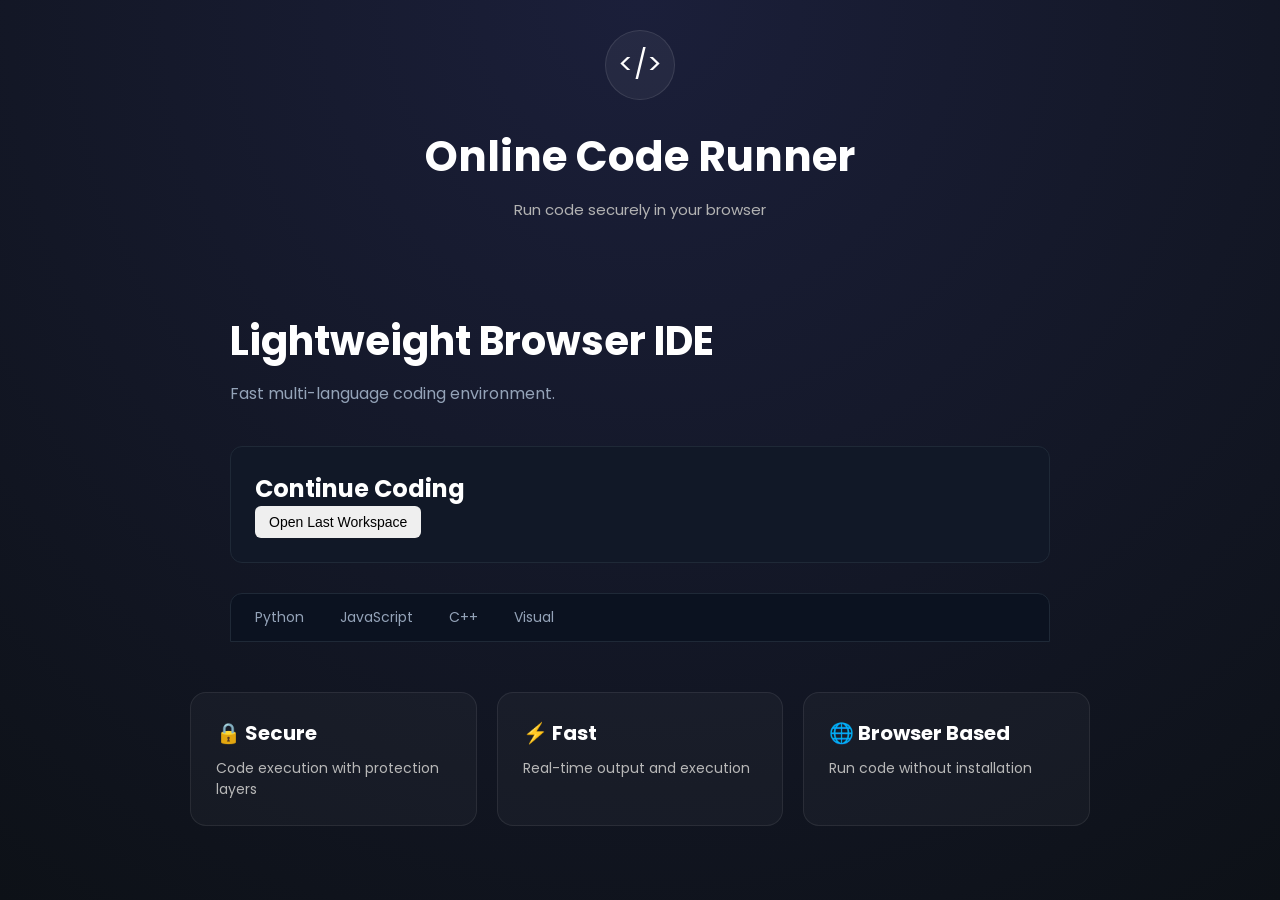
<file: frontend/index.html>
<!DOCTYPE html>
<html lang="en">

<head>

    <meta charset="UTF-8">

    <meta name="viewport" content="width=device-width, initial-scale=1.0">

    <title>Online Code Runner</title>

    <link rel="stylesheet" href="style.css">

    <link rel="preconnect" href="https://fonts.googleapis.com">

    <link rel="preconnect" href="https://fonts.gstatic.com" crossorigin>

    <link href="https://fonts.googleapis.com/css2?family=Poppins:wght@300;400;500;600;700&display=swap"
        rel="stylesheet">

</head>

<body>

    <div class="container">

        <div class="hero">

            <div class="logo">
                &lt;/&gt;
            </div>

            <h1>Online Code Runner</h1>

            <p>
                Run code securely in your browser
            </p>

        </div>

<div class="dashboard">

    <div class="hero-section">

        <h1>

            Lightweight Browser IDE

        </h1>

        <p>

            Fast multi-language coding environment.

        </p>

    </div>

    <div class="continue-card">

        <h2>

            Continue Coding

        </h2>

        <button
        onclick="continueWorkspace()">

            Open Last Workspace

        </button>

    </div>

<div class="editor-tabs">

    <a href="python.html"
    class="tab-link">

        Python

    </a>

    <a href="javascript.html"
    class="tab-link">

        JavaScript

    </a>

    <a href="cpp.html"
    class="tab-link">

        C++

    </a>

    <a href="visual.html"
    class="tab-link">

        Visual

    </a>

</div>

</div>

        <div class="features">

            <div class="feature-box">

                <h3>🔒 Secure</h3>

                <p>
                    Code execution with protection layers
                </p>

            </div>

            <div class="feature-box">

                <h3>⚡ Fast</h3>

                <p>
                    Real-time output and execution
                </p>

            </div>

            <div class="feature-box">

                <h3>🌐 Browser Based</h3>

                <p>
                    Run code without installation
                </p>

            </div>

        </div>

    </div>

            <script>

            function continueWorkspace() {

                const lastEditor =

                    localStorage.getItem(
                        "lastEditor"
                    );

                if (

                    lastEditor
                ) {

                    window.location.href =
                    lastEditor;
                }

    else {

        window.location.href =
        "python.html";
    }
}

</script>

</body>

</html>
</file>
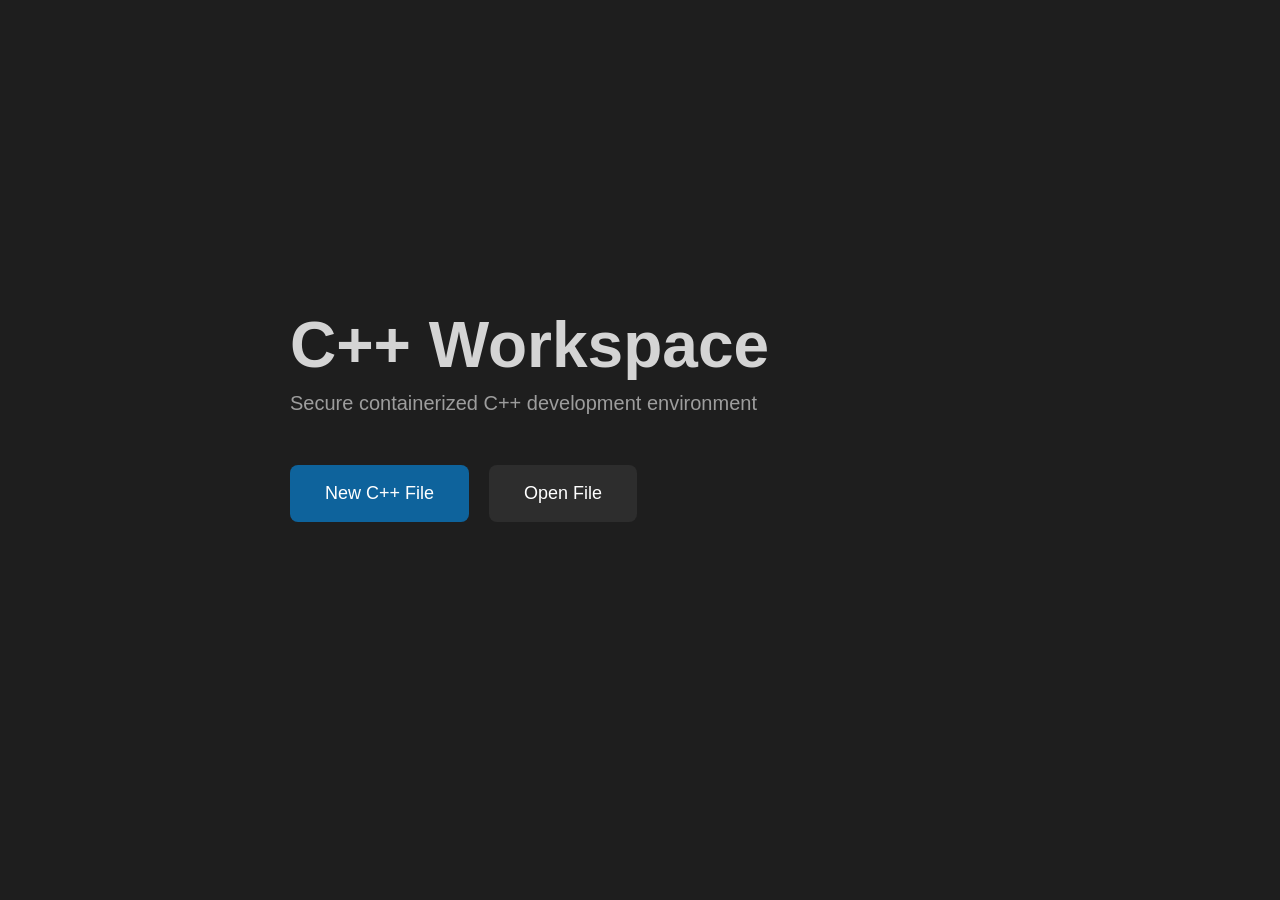
<file: frontend/cpp-home.html>
<!DOCTYPE html>
<html>

<head>

    <title>C++ Workspace</title>

    <link rel="stylesheet" href="style.css">

</head>

<body class="welcome-body">

    <div class="welcome-container">

        <h1>C++ Workspace</h1>

        <p class="welcome-subtitle">

            Secure containerized C++ development environment

        </p>

        <div class="welcome-actions">

            <a
            href="cpp.html"

            onclick="
localStorage.removeItem(
'cppFile'
)
">

                <button class="welcome-btn">

                    New C++ File

                </button>

            </a>

            <label
            class="welcome-btn secondary-btn">

                Open File

                <input

                    type="file"

                    id="cppFileInput"

                    hidden

                    accept=".cpp"

                >

            </label>

        </div>

    </div>

    <script src="open-cpp-file.js"></script>

</body>

</html>
</file>
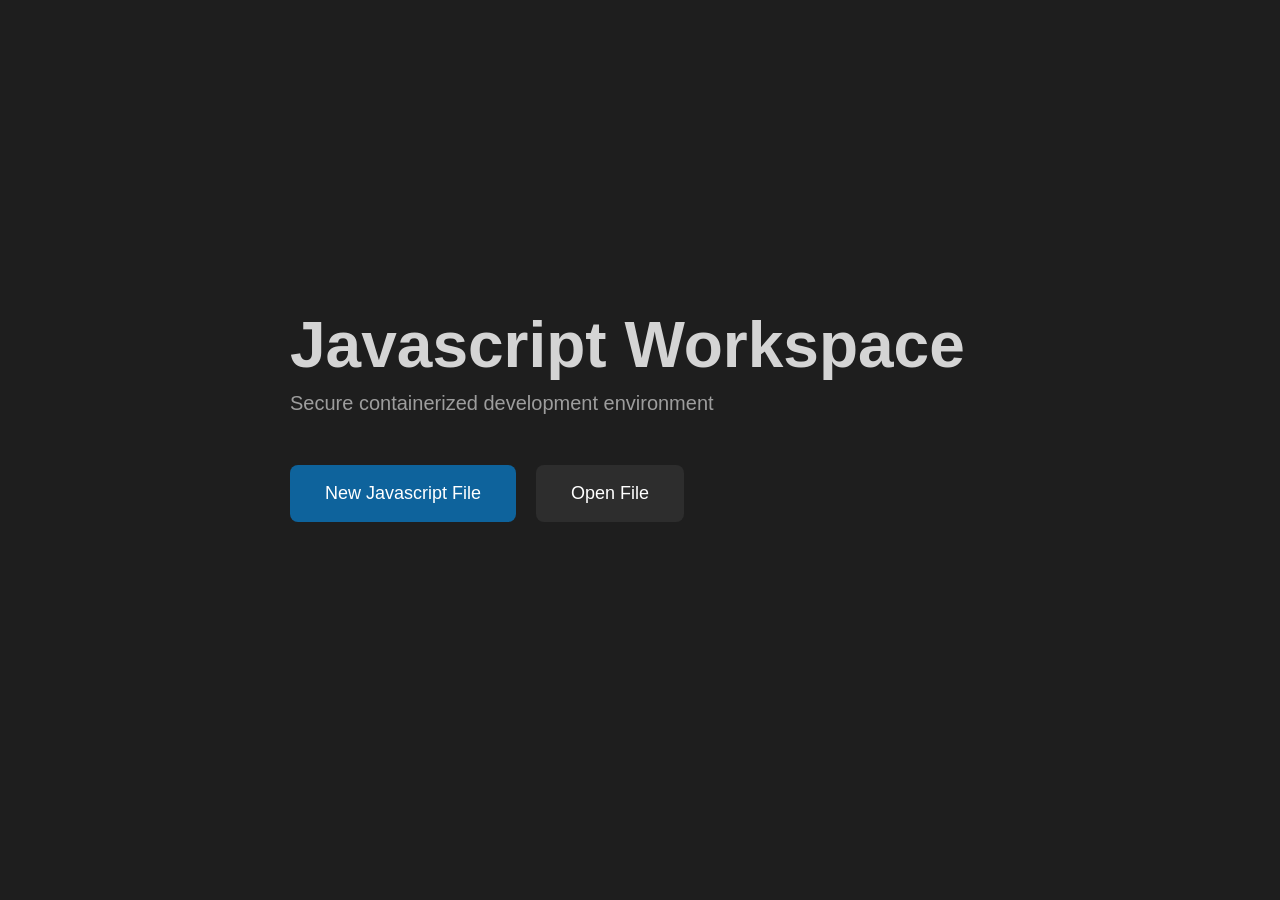
<file: frontend/javascript-home.html>
<!DOCTYPE html>
<html>

<head>

    <title>Javascript Workspace</title>

    <link rel="stylesheet" href="style.css">

</head>

<body class="welcome-body">

    <div class="welcome-container">

        <h1>Javascript Workspace</h1>

        <p class="welcome-subtitle">

            Secure containerized development environment

        </p>

        <div class="welcome-actions">

            <a href="javascript.html"

             onclick="
             localStorage.removeItem(
             'javascriptFile',
             )
             ">

                <button class="welcome-btn">

                    New Javascript File

                </button>

            </a>

            <label
            class="welcome-btn secondary-btn">

                Open File

                <input

                    type="file"

                    id="fileInput"

                    hidden

                    accept=".js"

                >

            </label>

        </div>

    </div>

    <script src="open-js-file.js"></script>

</body>

</html>
</file>
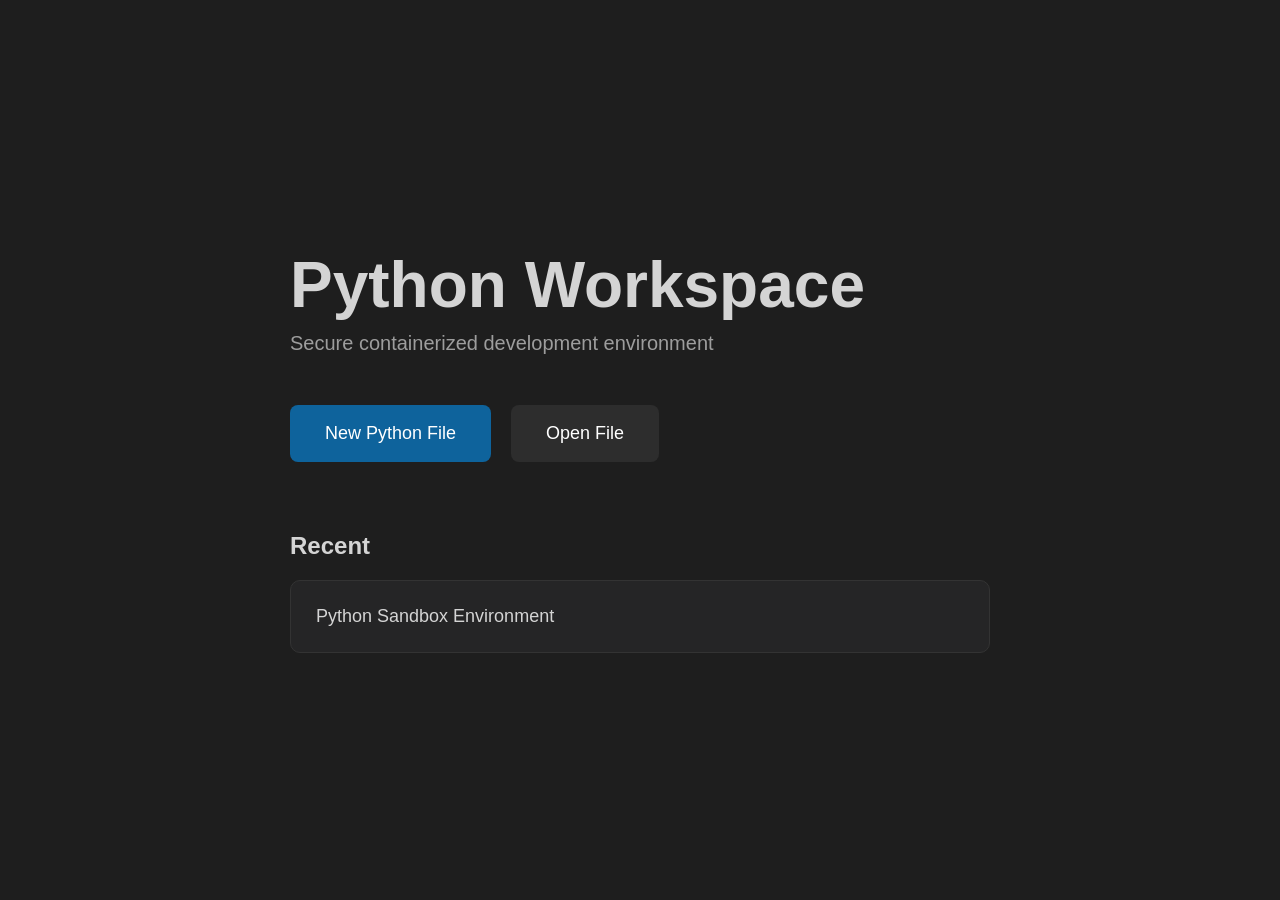
<file: frontend/python-home.html>
<!DOCTYPE html>
<html>

<head>

    <title>Python Workspace</title>

    <link rel="stylesheet" href="style.css">

</head>

<body class="welcome-body">

    <div class="welcome-container">

        <h1>Python Workspace</h1>

        <p class="welcome-subtitle">

            Secure containerized development environment

        </p>

        <div class="welcome-actions">

            <a href="python.html"

              onclick="
              localStorage.removeItem(
              'pythonFile',
               )
               ">

                <button class="welcome-btn">

                    New Python File

                </button>

            </a>

          <label
          class="welcome-btn secondary-btn">

              Open File

              <input

                  type="file"

                  id="fileInput"

                  hidden

                  accept=".py"

              >

          </label>

        </div>

        <div class="recent-section">

            <h2>Recent</h2>

            <div class="recent-card">

                Python Sandbox Environment

            </div>

        </div>

    </div>

<script src="open-file.js"></script>

</body>

</html>
</file>
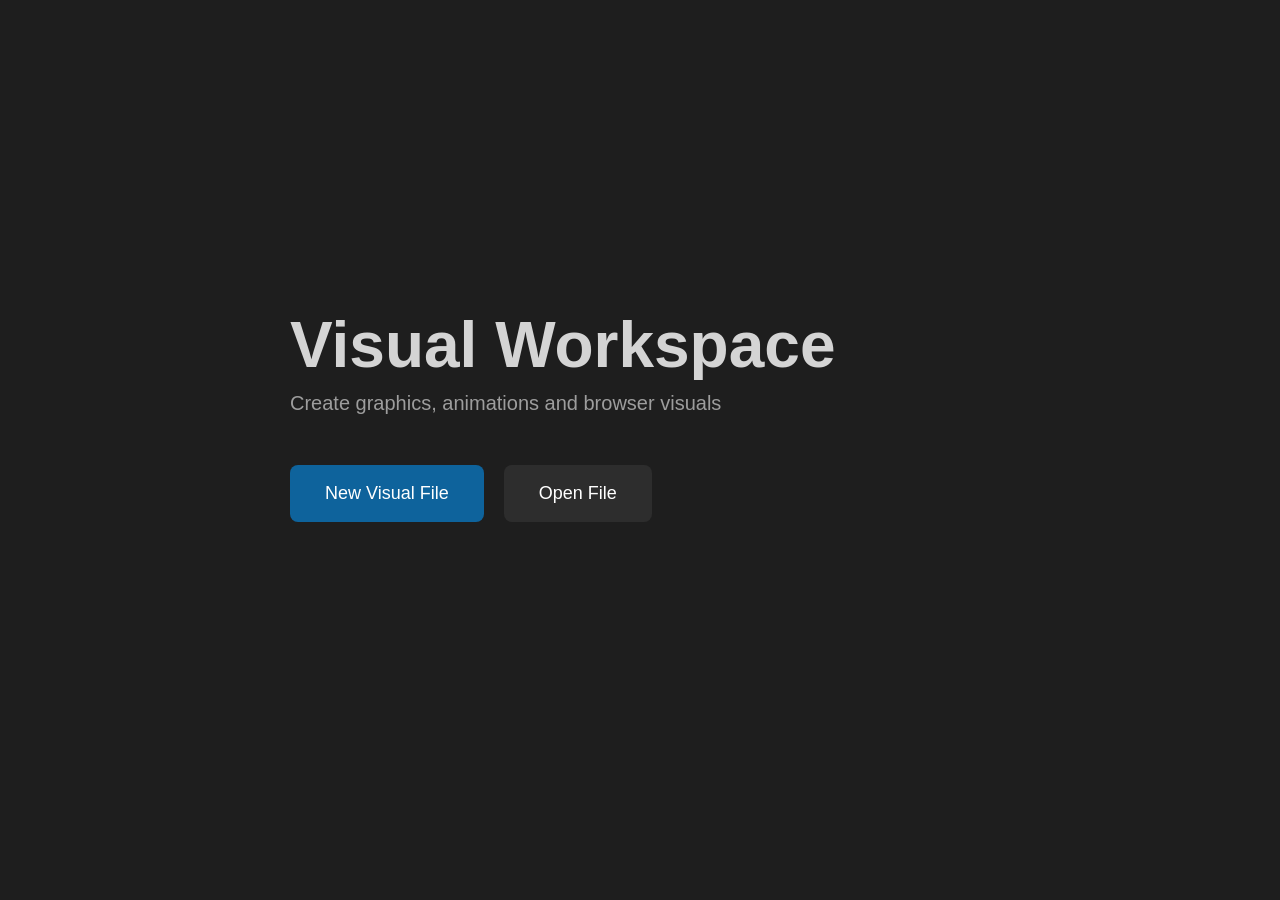
<file: frontend/visual-home.html>
<!DOCTYPE html>
<html>

<head>

    <title>Visual Workspace</title>

    <link rel="stylesheet" href="style.css">

</head>

<body class="welcome-body">

    <div class="welcome-container">

        <h1>Visual Workspace</h1>

        <p class="welcome-subtitle">

            Create graphics, animations and browser visuals

        </p>

       <div class="welcome-actions">

    <a href="visual.html">

        <button class="welcome-btn">

            New Visual File

        </button>

    </a>

        <label
        class="welcome-btn secondary-btn">

            Open File

            <input

                type="file"

                id="visualFileInput"

                hidden

                accept=".html"

            >

        </label>

          </div>
    </div>

  <script src="open-visual-file.js"></script>

</body>

</html>
</file>
<file: frontend/style.css>
* {
    margin: 0;
    padding: 0;
    box-sizing: border-box;
}

body {

    font-family: 'Poppins', sans-serif;

    background:
        radial-gradient(circle at top, #1b1f3a, #0d1117);

    color: white;

    min-height: 100vh;

    padding: 30px 20px;
}

.dashboard {

    padding: 40px;

    color: white;
}

.hero-section h1 {

    font-size: 40px;

    margin-bottom: 10px;
}

.hero-section p {

    color: #94a3b8;

    margin-bottom: 40px;
}

.continue-card {

    background: #111827;

    padding: 24px;

    border-radius: 12px;

    margin-bottom: 30px;

    border: 1px solid #1f2937;
}

.editor-grid {

    display: grid;

    grid-template-columns:
    repeat(auto-fit, minmax(220px, 1fr));

    gap: 20px;
}

.editor-card {

    background: #111827;

    padding: 30px;

    border-radius: 12px;

    text-decoration: none;

    color: white;

    border: 1px solid #1f2937;

    transition:
    transform 0.15s,
    border-color 0.2s;
}

.editor-tabs {

    display: flex;

    gap: 8px;

    padding: 6px 10px;

    background: #0b1220;

    border: 1px solid #1f2937;

    border-radius: 14px;

    margin-top: 20px;

    margin-bottom: 10px;

    border-radius: 12px 12px 0 0;

    border-left: 1px solid #1f2937;

    border-right: 1px solid #1f2937;

    border-top: 1px solid #1f2937;
}

.tab-link {

    text-decoration: none;

    color: #94a3b8;

    padding: 7px 14px;

    border-radius: 8px;

    font-size: 14px;

    transition: all 0.2s ease;
}

.tab-link:hover {

    background: #1e293b;

    color: white;

    transform: translateY(-1px);
}

.active-tab {

    background: #2563eb;

    color: white;

    box-shadow:
    0 0 15px rgba(37,99,235,0.35);
}

.editor-card:hover {

    transform: translateY(-3px);

    border-color: #3b82f6;
}

.container {

    max-width: 900px;

    margin: auto;
}

.hero {

    text-align: center;

    margin-bottom: 50px;
}

.logo {

    width: 70px;
    height: 70px;

    margin: auto;

    border-radius: 50%;

    display: flex;
    justify-content: center;
    align-items: center;

    font-size: 28px;

    background: rgba(255,255,255,0.05);

    border: 1px solid rgba(255,255,255,0.1);

    margin-bottom: 25px;
}

.hero h1 {

    font-size: 42px;

    margin-bottom: 10px;
}

.hero p {

    font-size: 15px;

    color: #b3b3b3;
}

.language-section {

    display: flex;

    flex-direction: column;

    gap: 20px;

    margin-bottom: 50px;
}

.card {

    display: flex;

    align-items: center;

    gap: 20px;

    padding: 22px 26px;

    min-height: 100px;

    border-radius: 16px;

    text-decoration: none;

    color: white;

    transition: 0.3s;

    border: 1px solid rgba(255,255,255,0.08);

    background: rgba(255,255,255,0.03);

    backdrop-filter: blur(10px);
}

.card:hover {

    transform: translateY(-3px);

    border-color: #5b6cff;
}

.active-card {

    border: 1px solid #5b6cff;

    box-shadow:
        0 0 10px rgba(91,108,255,0.25);
}

#execution-status {

    color: #94a3b8;

    font-size: 13px;

    margin-right: 10px;

    min-width: 90px;

    text-align: right;
}

.disabled-card {

    opacity: 0.5;

    cursor: not-allowed;
}

.card-icon {

    font-size: 32px;

    width: 40px;

    display: flex;

    justify-content: center;
}

.card-content {

    display: flex;

    flex-direction: column;

    justify-content: center;
}

.card h2 {

    font-size: 24px;

    margin-bottom: 6px;
}

.card p {

    color: #c5c5c5;

    font-size: 14px;
}

.features {

    display: grid;

    grid-template-columns: repeat(3, 1fr);

    gap: 20px;
}

.feature-box {

    padding: 25px;

    border-radius: 16px;

    background: rgba(255,255,255,0.03);

    border: 1px solid rgba(255,255,255,0.08);

    min-height: 120px;
}

.feature-box h3 {

    font-size: 20px;

    margin-bottom: 10px;
}

.feature-box p {

    font-size: 14px;

    line-height: 1.5;

    color: #b8b8b8;
}
.ide-layout {

    display: flex;

    height: 100vh;

    background: #0d1117;

    overflow: hidden;

}

.sidebar {

    width: 70px;

    background: #161b22;

    border-right: 1px solid #2d333b;

    display: flex;

    flex-direction: column;

    align-items: center;

    padding-top: 20px;

    gap: 20px;
}

.sidebar h2 {

    color: #58a6ff;

    font-size: 28px;
}

.sidebar a {

    text-decoration: none;

    color: white;

    font-size: 24px;
}

.sidebar-logo,
.sidebar-home {

    display: flex;

    align-items: center;

    justify-content: center;

    color: #cbd5e1;

    text-decoration: none;
}

.sidebar-logo:hover,
.sidebar-home:hover {

    color: white;

    transform: scale(1.08);

    transition: 0.2s;
}

.main-editor {

    flex: 1;

    display: flex;

    flex-direction: column;

    min-width: 0;
}

.editor-layout {

    display: flex;

    height: 100vh;

    overflow: hidden;
}

.topbar {

    height: 52px;

    background: #111827;

    border-bottom: 1px solid #2d333b;

    display: flex;

    justify-content: space-between;

    align-items: center;

    padding: 0 16px;

    color: #f8fafc;

    font-shrink: 0;
}

.app-layout {

    display: flex;

    min-height: 100vh;
}

button {

    border: none;

    border-radius: 6px;

    padding: 8px 14px;

    font-size: 14px;

    cursor: pointer;

    transition:
    opacity 0.2s,
    transform 0.1s;
}

button:hover {

    opacity: 0.9;
}

button:active {

    transform: scale(0.97);
}

.topbar button {

    display: flex;

    align-items: center;

    color: 10px;
}

.topbar button:hover {

    background: #2ea043;
}

#editor {

    flex: 1;

    min-height: 0;

    padding-top: 4px;
}

#editor-loading {

    display: flex;

    align-items: center;

    justify-content: center;

    height: 100%;

    color: #94a3b8;

    font-size: 14px;
}

.output-panel {

    height: 300px;

    background: #161b22;

    border-top: 1px solid #2d333b;

    padding: 15px;

    overflow-y: auto;

    overflow-x: auto;

}

.output-header {

    font-size: 13px;

    color: #8b949e;

    margin-bottom: 10px;
}

#output {

    white-space: pre-wrap;

    word-break: break-word;

    flex: 1;

    scroll-behavior: smooth;

    color: #f8fafc;

    background: #020617;

    font-family: monospace;

    overflow-y: auto;

    border-radius: 8px;

    line-height: 1.5;

    padding: 16px;

}

#output-container {

    height: 180px;

    min-height: 220px;

    max-height: 220px;

    background: #0d1117;

    border-top: 1px solid #1f2937;

    display: flex;

    flex-direction: column;

    padding: 10px;

    flex-shrink: 0;

    overflow: hidden;
}

#status-bar {

    height: 28px;

    display: flex;

    align-items: center;

    justify-content: space-between;

    padding: 0 12px;

    font-size: 12px;

    color: #94a3b8;

    background: #0b1220;

    border-top: 1px solid #1f2937;

    flex-shrink: 0;
}

.sidebar a,
.sidebar-icon {

    transition:
    background 0.2s,
    transform 0.1s;
}

.sidebar a:hover {

    background: #1e293b;

    border-radius: 6px;
}

.welcome-body {

    margin: 0;

    background: #1e1e1e;

    color: #d4d4d4;

    font-family: sans-serif;

    display: flex;

    justify-content: center;

    align-items: center;

    height: 100vh;
}

.welcome-container {

    width: 700px;
}

.welcome-container h1 {

    font-size: 64px;

    margin-bottom: 10px;
}

.welcome-subtitle {

    color: #9d9d9d;

    font-size: 20px;

    margin-bottom: 50px;
}

.welcome-actions {

    display: flex;

    gap: 20px;

    margin-bottom: 70px;
}

.welcome-btn {

    background: #0e639c;

    color: white;

    border: none;

    padding: 18px 35px;

    font-size: 18px;

    border-radius: 8px;

    cursor: pointer;

    transition: 0.2s;
}

.welcome-btn:hover {

    background: #1177bb;
}

.secondary-btn {

    background: #2d2d2d;
}

.secondary-btn:hover {

    background: #3a3a3a;
}

.recent-section h2 {

    margin-bottom: 20px;
}

.recent-card {

    background: #252526;

    border: 1px solid #333;

    padding: 25px;

    border-radius: 10px;

    font-size: 18px;
}

.preview-header {

    padding: 10px;

    font-size: 12px;

    letter-spacing: 1px;

    color: #94a3b8;

    border-bottom:
    1px solid #1f2937;

    background: #0b1220;
}

.visual-body {

    margin: 0;

    background: #1e1e1e;

    overflow: hidden;
}

.visual-layout {

    display: flex;

    height: 100vh;
}

.visual-workspace {

    display: flex;

    height: calc(100vh - 170px);
}

.visual-editor {

    width: 62%;

    height: 100%;

    position: relative;

    border-right:
    1px solid #1f2937;
}

.visual-preview {

    width: 38%;

    height: 100%;

    background: white;
}

#editor {

    width: 100%;

    height: 100%;
}

.editor-side {

    width: 50%;

    display: flex;

    flex-direction: column;

    background: #1e1e1e;

    height: 100vh;

    overflow: hidden;
}

#visual-editor {

    flex: 1;

    width: 100%;
}

.editor-side {

    width: 45%;

    display: flex;

    flex-direction: column;

    height: 100vh;

    overflow: hidden;
}

.preview-side {

    width: 50%;

    background: black;
}

#preview-frame {

    width: 100%;

    height: 100%;

    border: none;
}

#save-btn {

    background: #2563eb;

    color: white;

    border: none;

    padding: 8px 16px;

    border-radius: 6px;

    cursor: pointer;

}

#download-btn {

    cursor: pointer;
}

.action-buttons {

    display: flex;

    gap: 10px;

    align-items: center;
}

.topbar-buttons {

    display: flex;

    gap: 10px;

    align-items: center;
}

#run-btn,
#save-btn {

    border: none;

    padding: 8px 16px;

    border-radius: 6px;

    cursor: pointer;

    font-size: 14px;

    color: white;
}

#run-btn {

    background: #16a34a;

    color: white;

    border: none;

    padding: 8px 16px;

    border-radius: 6px;

    cursor: pointer;

    font-size: 14px;

    transition:
    background 0.2s,
    opacity 0.2s,
    transform 0.1s;
}

#run-btn:hover {

    background: #15803d;
}

#run-btn:active {

    transform: scale(0.97);
}

#run-btn:disabled {

    opacity: 0.7;

    cursor: not-allowed;
}

#save-btn {

    background: #2563eb;
}

@media (max-width: 900px) {

    .visual-layout {

        flex-direction: column;
    }

    .editor-side {

        width: 100% !important;

        height: 50vh;
    }

    .preview-side {

        width: 100% !important;

        height: 50vh;
    }

    #drag-bar {

        display: none;
    }
}

#terminal-header {

    display: flex;

    justify-content: space-between;

    align-items: center;

    padding: 10px 15px;

    border-bottom: 1px solid #1f2937;
}

#clear-terminal-btn {

    background: #1e293b;

    color: white;

    border: none;

    padding: 5px 12px;

    border-radius: 6px;

    cursor: pointer;
}



#clear-terminal-btn:hover {

    background: #334155;
}

.status-idle {

    color: #94a3b8 !important;
}



.status-running {

    color: #f59e0b !important;
}



.status-success {

    color: #22c55e !important;
}



.status-error {

    color: #ef4444 !important;
}

.demo-banner {

    margin: 12px;

    padding: 12px 16px;

    border-radius: 8px;

    background: #1e293b;

    border: 1px solid #334155;

    color: #cbd5e1;

    font-size: 14px;

    line-height: 1.5;
}
</file>
